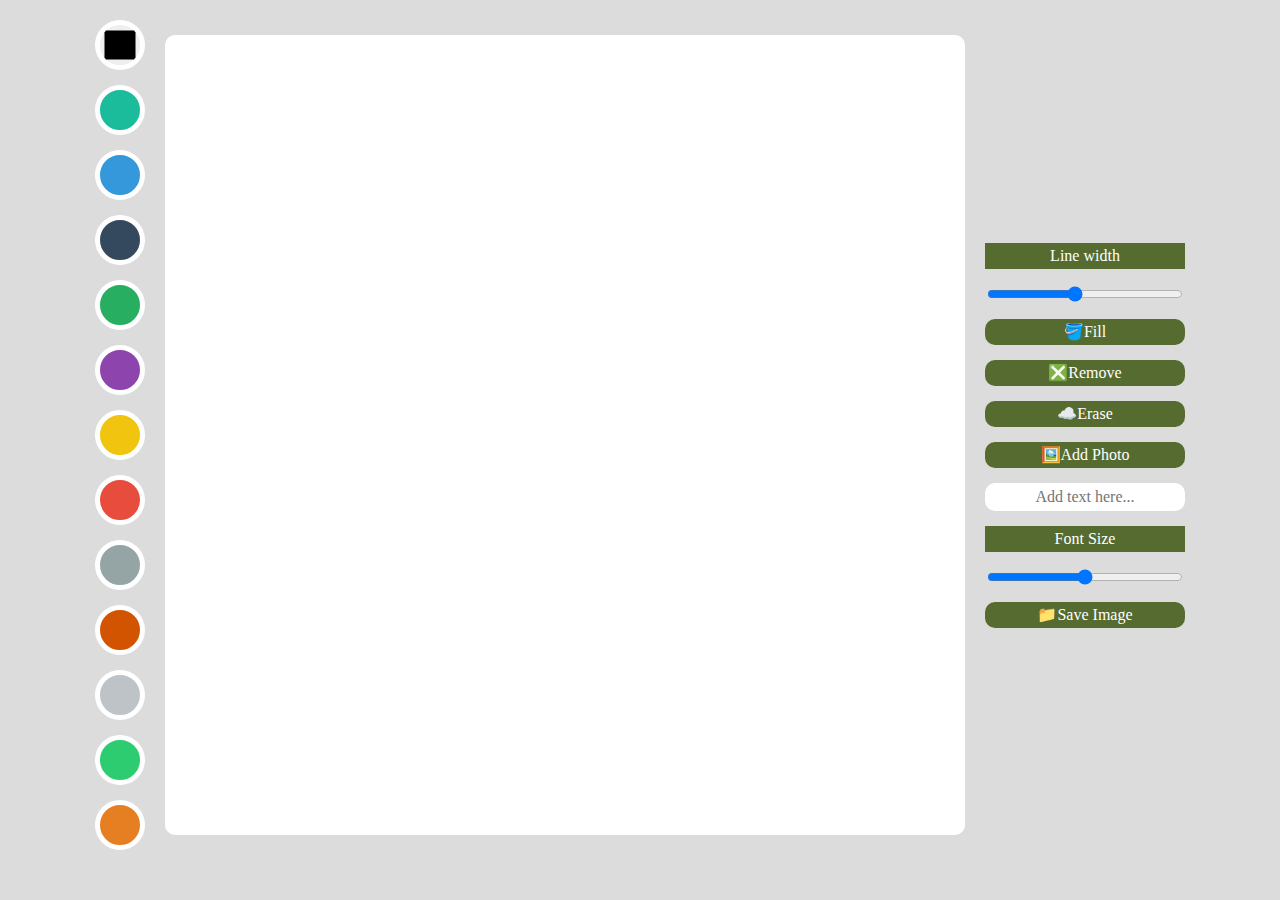
<file: JS-MAKES-CHROMEAPP-LAST/index.html>
<!DOCTYPE html>
<html lang="en">
  <head>
    <meta charset="UTF-8" />
    <meta http-equiv="X-UA-Compatible" content="IE=edge" />
    <meta name="viewport" content="width=device-width, initial-scale=1.0" />
    <title>MEME MAKER</title>
    <link rel="stylesheet" href="styles.css" />
  </head>
  <body>
    <div class="color-options">
      <input id="color" type="color" />
      <div
        class="color-option"
        style="background-color: #1abc9c"
        data-color="#1abc9c"
      ></div>
      <div
        class="color-option"
        style="background-color: #3498db"
        data-color="#3498db"
      ></div>
      <div
        class="color-option"
        style="background-color: #34495e"
        data-color="#34495e"
      ></div>
      <div
        class="color-option"
        style="background-color: #27ae60"
        data-color="#27ae60"
      ></div>
      <div
        class="color-option"
        style="background-color: #8e44ad"
        data-color="#8e44ad"
      ></div>
      <div
        class="color-option"
        style="background-color: #f1c40f"
        data-color="#f1c40f"
      ></div>
      <div
        class="color-option"
        style="background-color: #e74c3c"
        data-color="#e74c3c"
      ></div>
      <div
        class="color-option"
        style="background-color: #95a5a6"
        data-color="#95a5a6"
      ></div>
      <div
        class="color-option"
        style="background-color: #d35400"
        data-color="#d35400"
      ></div>
      <div
        class="color-option"
        style="background-color: #bdc3c7"
        data-color="#bdc3c7"
      ></div>
      <div
        class="color-option"
        style="background-color: #2ecc71"
        data-color="#2ecc71"
      ></div>
      <div
        class="color-option"
        style="background-color: #e67e22"
        data-color="#e67e22"
      ></div>
    </div>
    <canvas></canvas>
    <div class="btns">
      <span>Line width</span>
      <input
        id="line-width"
        type="range"
        min="1"
        max="10"
        value="5"
        step="0.5"
      />

      <button id="mode-btn">🪣Fill</button>
      <button id="remove-btn">❎Remove</button>
      <button id="eraser-btn">☁️Erase</button>
      <label for="file"> 🖼️Add Photo </label>
      <input type="file" accept="image/*" id="file" />
      <input text="text" placeholder="Add text here..." id="text" />
      <span>Font Size</span>
      <input id="font-size" type="range" min="12" max="100" step="1" />
      <button id="save-btn">📁Save Image</button>
    </div>

    <script src="app.js"></script>
  </body>
</html>
</file>
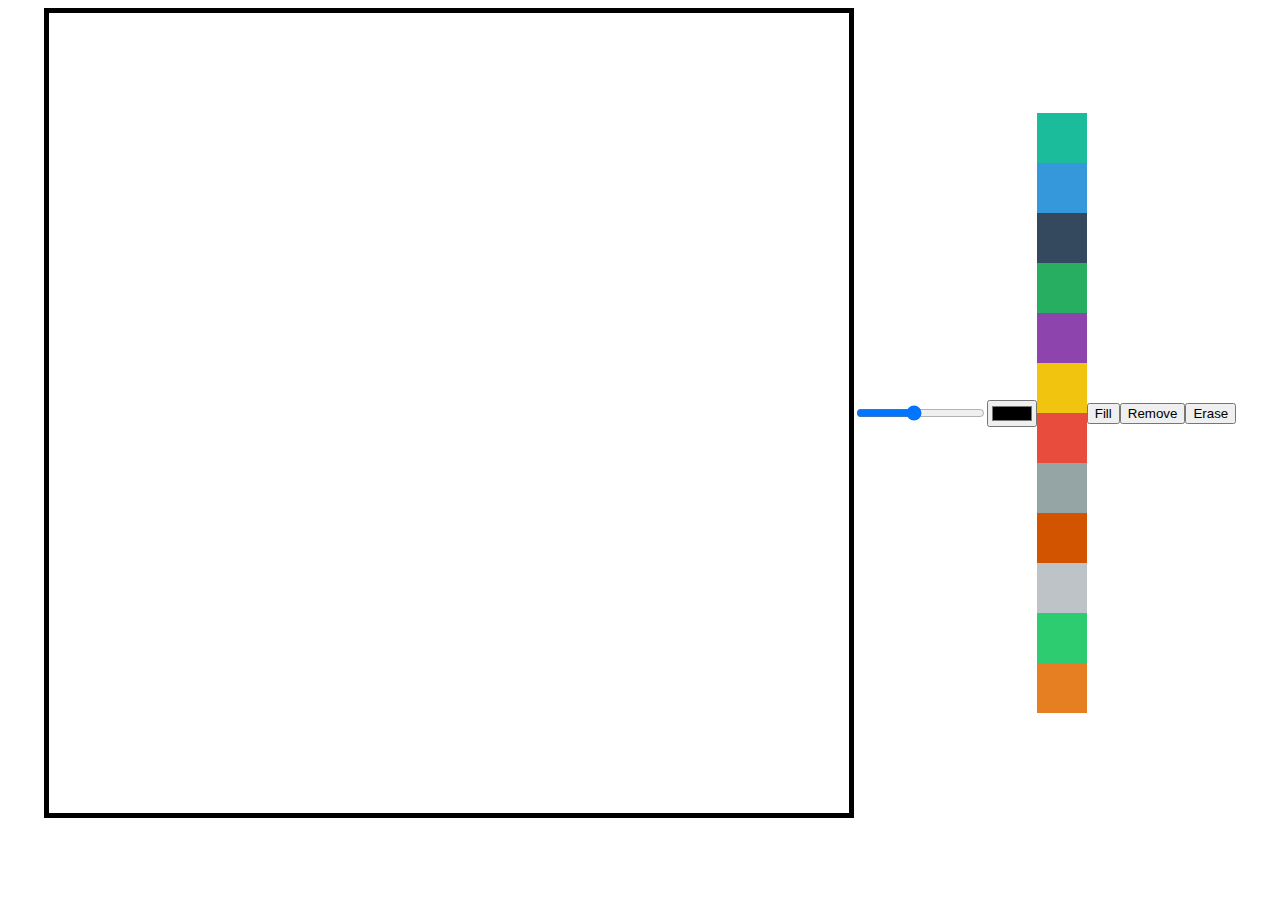
<file: JS-MAKES-CHROMEAPP-SECOND/index.html>
<!DOCTYPE html>
<html lang="en">
  <head>
    <meta charset="UTF-8" />
    <meta http-equiv="X-UA-Compatible" content="IE=edge" />
    <meta name="viewport" content="width=device-width, initial-scale=1.0" />
    <title>JS-MAKES-CHROMEAPP</title>
    <link rel="stylesheet" href="styles.css" />
  </head>
  <body>
    <canvas></canvas>
    <input id="line-width" type="range" min="1" max="10" value="5" step="0.5" />
    <input id="color" type="color" />
    <div>
      <div
        class="color-option"
        style="background-color: #1abc9c"
        data-color="#1abc9c"
      ></div>
      <div
        class="color-option"
        style="background-color: #3498db"
        data-color="#3498db"
      ></div>
      <div
        class="color-option"
        style="background-color: #34495e"
        data-color="#34495e"
      ></div>
      <div
        class="color-option"
        style="background-color: #27ae60"
        data-color="#27ae60"
      ></div>
      <div
        class="color-option"
        style="background-color: #8e44ad"
        data-color="#8e44ad"
      ></div>
      <div
        class="color-option"
        style="background-color: #f1c40f"
        data-color="#f1c40f"
      ></div>
      <div
        class="color-option"
        style="background-color: #e74c3c"
        data-color="#e74c3c"
      ></div>
      <div
        class="color-option"
        style="background-color: #95a5a6"
        data-color="#95a5a6"
      ></div>
      <div
        class="color-option"
        style="background-color: #d35400"
        data-color="#d35400"
      ></div>
      <div
        class="color-option"
        style="background-color: #bdc3c7"
        data-color="#bdc3c7"
      ></div>
      <div
        class="color-option"
        style="background-color: #2ecc71"
        data-color="#2ecc71"
      ></div>
      <div
        class="color-option"
        style="background-color: #e67e22"
        data-color="#e67e22"
      ></div>
    </div>
    <button id="mode-btn">Fill</button>
    <button id="remove-btn">Remove</button>
    <button id="eraser-btn">Erase</button>
    <script src="app.js"></script>
  </body>
</html>
</file>
<file: JS-MAKES-CHROMEAPP-SECOND/styles.css>
canvas {
  width: 800px;
  height: 800px;
  border: 5px solid black;
}
body {
  display: flex;
  justify-content: center;
  align-items: center;
}
.color-option {
  width: 50px;
  height: 50px;
  cursor: pointer;
}
</file>
<file: JS-MAKES-CHROMEAPP-LAST/styles.css>
@import "reset.css";

body {
  display: flex;
  gap: 20px;
  justify-content: space-between;
  align-items: flex-start;
  background-color: gainsboro;
  padding: 20px;
}
canvas {
  width: 800px;
  height: 800px;
  background-color: white;
  border-radius: 10px;
}
body {
  display: flex;
  justify-content: center;
  align-items: center;
}
.color-options {
  display: flex;
  flex-direction: column;
  gap: 15px;
  align-items: center;
}
.color-option {
  width: 40px;
  height: 40px;
  cursor: pointer;
  border-radius: 50%;
  transition: transform ease-in-out 0.3s;
  border: 5px solid white;
}
.color-option:hover {
  transform: scale(1.2);
}
.btns {
  display: flex;
  flex-direction: column;
  gap: 15px;
}

input#color {
  border-radius: 50%;
  width: 50px;
  height: 50px;
  overflow: hidden;
  border: 5px solid white;
  cursor: pointer;
  transition: transform ease-in-out 0.3s;
}
input#color:hover {
  transform: scale(1.2);
}

button,
label {
  all: unset;
  padding: 5px 0px;
  text-align: center;
  background-color: darkolivegreen;
  color: white;
  font-weight: 500;
  cursor: pointer;
  border-radius: 10px;
  transition: opacity linear 0.3s;
}

span {
  all: unset;
  padding: 5px 0px;
  text-align: center;
  background-color: darkolivegreen;
  color: white;
  font-weight: 500;
}

button:hover {
  opacity: 0.85;
}

input#text {
  all: unset;
  padding: 5px 0px;
  border-radius: 10px;
  background-color: white;
  text-align: center;
  font-weight: 500;
}

input#file {
  display: none;
}
</file>
